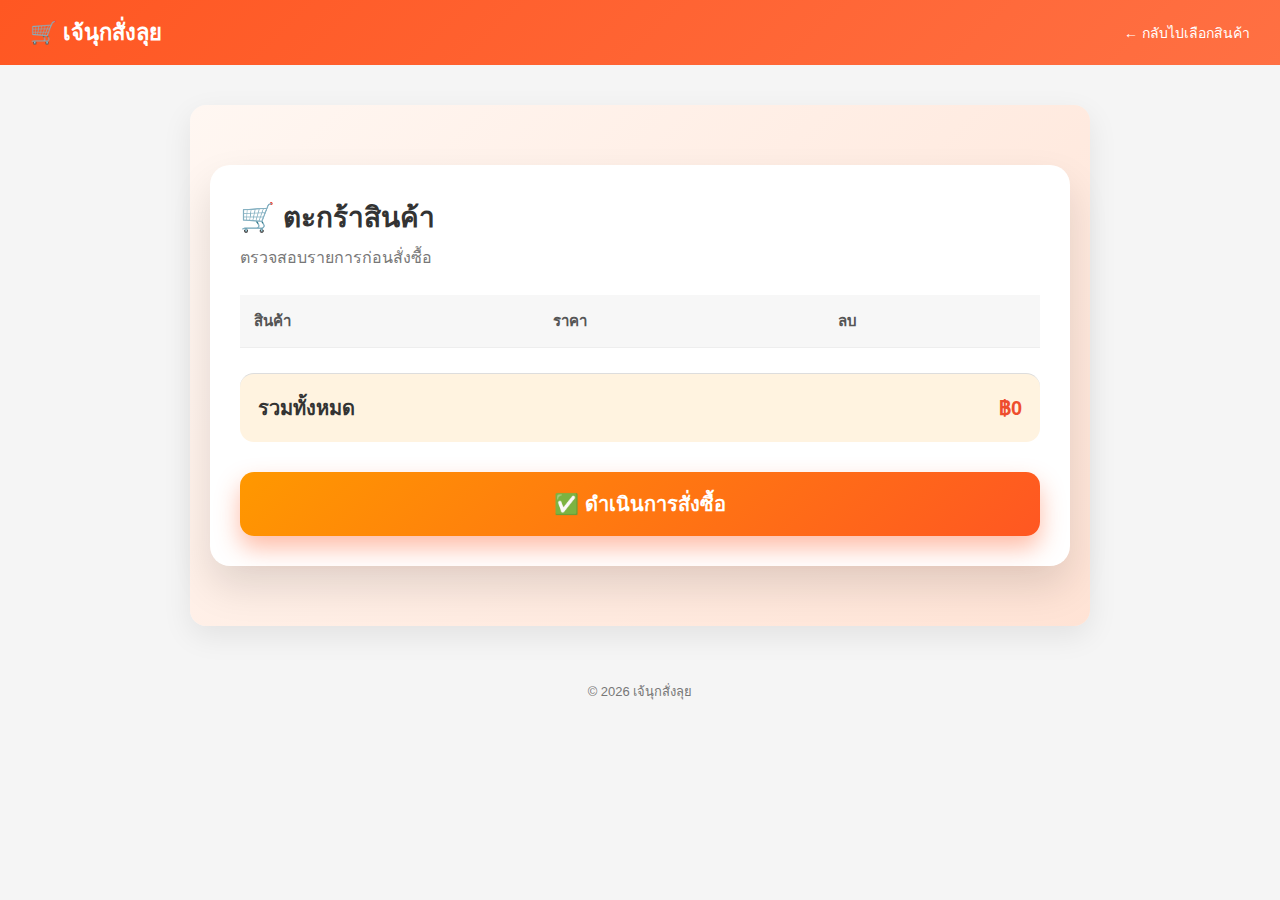
<file: cart.html>
<!DOCTYPE html>
<html lang="th">
<head>
  <meta charset="UTF-8">
  <title>ตะกร้าสินค้า</title>
  <link rel="stylesheet" href="style.css">
</head>
<body>

<header class="header">
  <div class="logo">🛒 เจ้นุกสั่งลุย</div>
  <a href="index.html" class="login-link">← กลับไปเลือกสินค้า</a>
</header>

<section class="cart-page">
  <div class="cart-card">

    <div class="cart-header">
      <h2>🛒 ตะกร้าสินค้า</h2>
      <p>ตรวจสอบรายการก่อนสั่งซื้อ</p>
    </div>

    <table class="cart-table">
      <thead>
        <tr>
          <th>สินค้า</th>
          <th>ราคา</th>
          <th>ลบ</th>
        </tr>
      </thead>
      <tbody id="cartTable"></tbody>
    </table>

    <div class="cart-summary">
      <span>รวมทั้งหมด</span>
      <b>฿<span id="cartTotal">0</span></b>
    </div>

    <a href="checkout.html" class="checkout-btn">
      ✅ ดำเนินการสั่งซื้อ
    </a>

  </div>
</section>

<script src="cart.js"></script>
<footer>
  © 2026 เจ้นุกสั่งลุย
</footer>
</body>
</html>
</file>
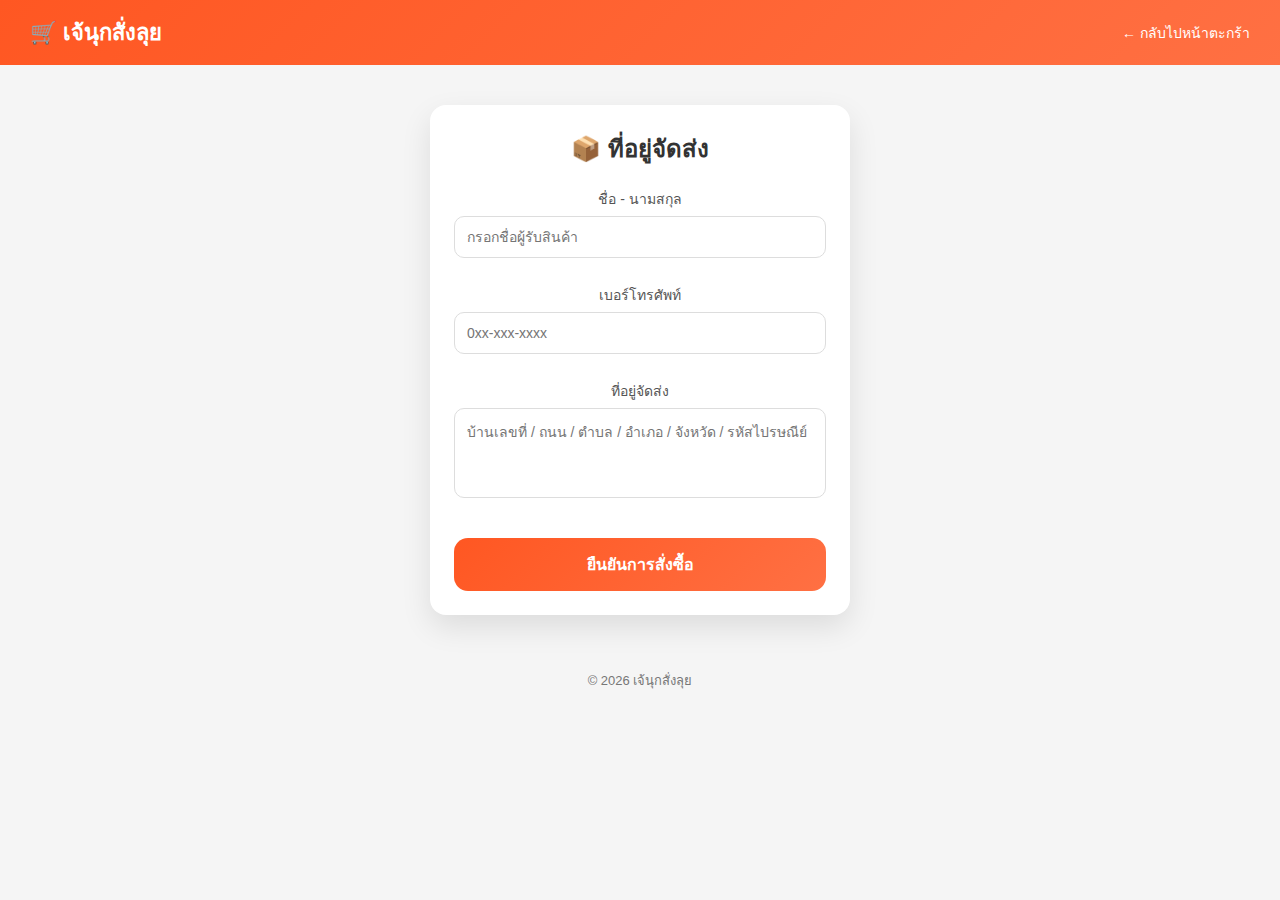
<file: checkout.html>
<!DOCTYPE html>
<html lang="th">
<head>
  <meta charset="UTF-8">
  <title>กรอกที่อยู่จัดส่ง</title>
  <link rel="stylesheet" href="style.css">
</head>
<body>

<header class="header">
  <div class="logo">🛒 เจ้นุกสั่งลุย</div>
  <a href="cart.html" class="back-link">← กลับไปหน้าตะกร้า</a>
</header>

<section class="checkout-page">
  <h2>📦 ที่อยู่จัดส่ง</h2>

  <div class="form-group">
    <label>ชื่อ - นามสกุล</label>
    <input type="text" placeholder="กรอกชื่อผู้รับสินค้า">
  </div>

  <div class="form-group">
    <label>เบอร์โทรศัพท์</label>
    <input type="text" placeholder="0xx-xxx-xxxx">
  </div>

  <div class="form-group">
    <label>ที่อยู่จัดส่ง</label>
    <textarea placeholder="บ้านเลขที่ / ถนน / ตำบล / อำเภอ / จังหวัด / รหัสไปรษณีย์"></textarea>
  </div>

 <button class="confirm-btn" onclick="confirmOrder()">
  ยืนยันการสั่งซื้อ
</button>
<div class="order-status" id="orderStatus">
  <div class="status-icon">📦</div>
  <h3 id="statusText">กำลังจัดส่งสินค้า</h3>
  <p>ขอบคุณสำหรับการสั่งซื้อ</p>
</div>

</section>


<div class="order-status" id="orderStatus">
  <div class="status-icon">📦</div>
  <h3 id="statusText"></h3>
  <p>ขอบคุณสำหรับการสั่งซื้อ</p>
</div>

<!-- ✅ ใส่ตรงนี้ -->
<script>
function confirmOrder() {
  const statusBox = document.getElementById("orderStatus");
  const statusText = document.getElementById("statusText");

  statusBox.style.display = "block";
  statusText.textContent = "📦 กำลังจัดส่งสินค้า";

  setTimeout(() => {
    statusText.textContent = "✅ จัดส่งสำเร็จแล้ว";
  }, 3000);
}
</script>
<script src="checkout.js"></script>

</body>
</html>

<footer>
  © 2026 เจ้นุกสั่งลุย
</footer>

</body>
</html>
</file>
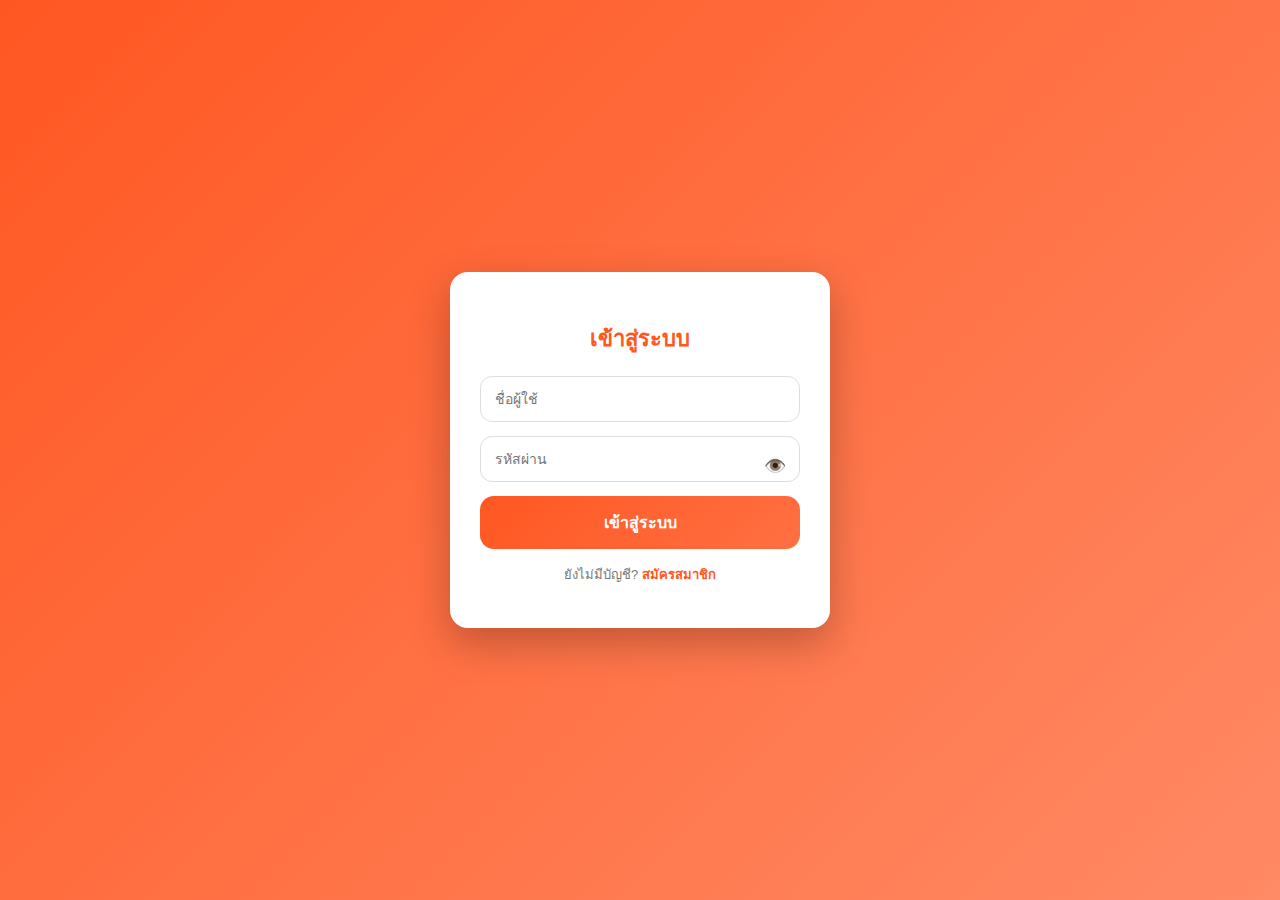
<file: login.html>
<!DOCTYPE html>
<html lang="th">
<head>
  <meta charset="UTF-8">
  <title>Login</title>
  <link rel="stylesheet" href="login.css">
</head>
<body>

<div class="login-box">
  <h2>เข้าสู่ระบบ</h2>

  <input type="text" id="loginUser" placeholder="ชื่อผู้ใช้">

  <div class="password-box">
    <input type="password" id="loginPass" placeholder="รหัสผ่าน">
    <span class="toggle" onclick="togglePassword('loginPass', this)">👁️</span>
  </div>

  <button onclick="login()">เข้าสู่ระบบ</button>

  <p class="hint">
    ยังไม่มีบัญชี?
    <a href="register.html">สมัครสมาชิก</a>
  </p>
</div>

<script src="auth.js"></script>
</body>
</html>
</file>
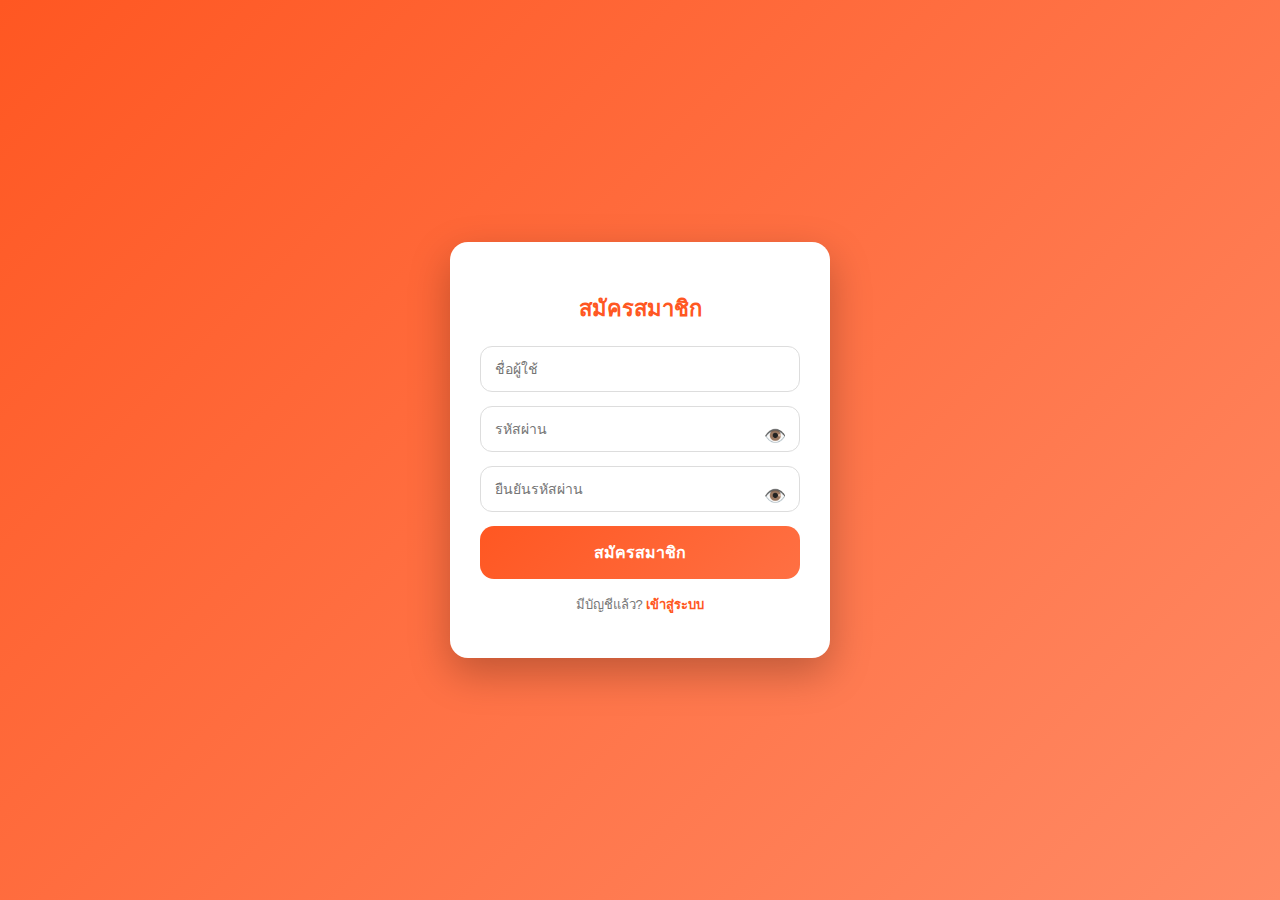
<file: register.html>
<!DOCTYPE html>
<html lang="th">
<head>
  <meta charset="UTF-8">
  <title>Register</title>
  <link rel="stylesheet" href="login.css">
</head>
<body>

<div class="login-box">
  <h2>สมัครสมาชิก</h2>

  <input type="text" id="newUser" placeholder="ชื่อผู้ใช้">

  <div class="password-box">
    <input type="password" id="newPass" placeholder="รหัสผ่าน">
    <span class="toggle" onclick="togglePassword('newPass', this)">👁️</span>
  </div>

  <div class="password-box">
    <input type="password" id="confirmPass" placeholder="ยืนยันรหัสผ่าน">
    <span class="toggle" onclick="togglePassword('confirmPass', this)">👁️</span>
  </div>

  <button onclick="register()">สมัครสมาชิก</button>

  <p class="hint">
    มีบัญชีแล้ว?
    <a href="login.html">เข้าสู่ระบบ</a>
  </p>
</div>

<script src="auth.js"></script>

</body>
</html>
</file>
<file: style.css>
* {
  margin: 0;
  padding: 0;
  box-sizing: border-box;
  font-family: 'Segoe UI', sans-serif;
}

body {
  background: #f5f5f5;
}

/* HEADER */
.header {
  background: #ee4d2d;
  padding: 15px 30px;
  display: flex;
  align-items: center;
  gap: 20px;
  color: white;
}

.logo {
  font-size: 24px;
  font-weight: bold;
}

.search {
  flex: 1;
  padding: 10px;
  border-radius: 6px;
  border: none;
}

.header-right {
  display: flex;
  gap: 15px;
  align-items: center;
}

.login-link {
  color: white;
  text-decoration: none;
}

.cart {
  background: rgba(255,255,255,0.2);
  padding: 8px 12px;
  border-radius: 20px;
  cursor: pointer;
}

/* PRODUCTS */
.products {
  padding: 30px;
  display: grid;
  grid-template-columns: repeat(auto-fit, minmax(220px,1fr));
  gap: 20px;
}

.product-card {
  background: white;
  border-radius: 12px;
  padding: 15px;
  text-align: center;
  box-shadow: 0 5px 15px rgba(0,0,0,.1);
  transition: 0.3s;
}

.product-card:hover {
  transform: translateY(-5px);
}

.product-card img {
  width: 100%;
  border-radius: 10px;
}

.product-card h3 {
  margin: 10px 0;
}

.price {
  color: #ee4d2d;
  font-size: 20px;
  font-weight: bold;
}

.product-card button {
  margin-top: 10px;
  width: 100%;
  padding: 10px;
  background: #ee4d2d;
  color: white;
  border: none;
  border-radius: 8px;
  cursor: pointer;
}

/* CART */
.cart-box {
  position: fixed;
  right: 20px;
  top: 80px;
  width: 300px;
  background: white;
  border-radius: 10px;
  padding: 15px;
  box-shadow: 0 10px 30px rgba(0,0,0,.2);
  display: none;
}

.cart-box.show {
  display: block;
}

.cart-box ul {
  list-style: none;
  margin: 10px 0;
}

.cart-box li {
  display: flex;
  justify-content: space-between;
  margin-bottom: 8px;
}

.cart-footer {
  border-top: 1px solid #ddd;
  padding-top: 10px;
  display: flex;
  justify-content: space-between;
}
.product-card img {
  width: 100%;
  height: 200px;
  object-fit: cover;
  border-radius: 10px;
  margin-bottom: 10px;
}
/* ===== PRODUCT CARD (Shopee Style) ===== */
.products {
  padding: 30px;
  display: grid;
  grid-template-columns: repeat(auto-fit, minmax(180px, 1fr));
  gap: 16px;
}

.product-card {
  background: #fff;
  border-radius: 12px;
  padding: 10px;
  text-align: center;
  box-shadow: 0 4px 12px rgba(0,0,0,.08);
  transition: transform .2s;
}

.product-card:hover {
  transform: translateY(-4px);
}

/* รูปสินค้า */
.product-card img {
  width: 100%;
  height: 140px;          /* 👈 ขนาดกำลังดี */
  object-fit: cover;
  border-radius: 8px;
}

/* ชื่อสินค้า */
.product-card h3 {
  font-size: 15px;
  margin: 8px 0 4px;
}

/* ราคา */
.price {
  color: #ee4d2d;
  font-size: 18px;
  font-weight: bold;
}

/* ปุ่ม */
.product-card button {
  margin-top: 8px;
  width: 100%;
  padding: 8px;
  background: #ee4d2d;
  color: white;
  border: none;
  border-radius: 6px;
  cursor: pointer;
}

.product-card button:hover {
  background: #d84326;
}
/* ===== CART PAGE ===== */
.cart-page {
  max-width: 900px;
  margin: 30px auto;
  background: white;
  padding: 20px;
  border-radius: 12px;
  box-shadow: 0 5px 20px rgba(0,0,0,.1);
}

.cart-page h2 {
  margin-bottom: 20px;
}

.cart-table {
  width: 100%;
  border-collapse: collapse;
}

.cart-table th,
.cart-table td {
  padding: 12px;
  border-bottom: 1px solid #ddd;
  text-align: center;
}

.cart-table th {
  background: #f5f5f5;
}

.cart-summary {
  display: flex;
  justify-content: space-between;
  margin-top: 20px;
  font-size: 18px;
}

.checkout-btn {
  margin-top: 20px;
  width: 100%;
  padding: 12px;
  background: #ee4d2d;
  color: white;
  border: none;
  border-radius: 8px;
  font-size: 18px;
  cursor: pointer;
}

.checkout-btn:hover {
  background: #d84326;
}
/* ===== RESET ===== */
* {
  margin: 0;
  padding: 0;
  box-sizing: border-box;
  font-family: 'Segoe UI', Tahoma, sans-serif;
}

body {
  background: #f5f5f5;
}

/* ===== HEADER ===== */
.header {
  background: #ee4d2d;
  color: white;
  padding: 15px 30px;
  display: flex;
  justify-content: space-between;
  align-items: center;
}

.logo {
  font-size: 24px;
  font-weight: bold;
}

.login-link {
  color: white;
  text-decoration: none;
  font-size: 14px;
}

/* ===== CART PAGE ===== */
.cart-page {
  max-width: 900px;
  margin: 30px auto;
  background: #ffffff;
  padding: 25px;
  border-radius: 14px;
  box-shadow: 0 8px 25px rgba(0,0,0,0.1);
}

.cart-page h2 {
  margin-bottom: 20px;
  font-size: 22px;
  color: #333;
}

/* ===== TABLE ===== */
.cart-table {
  width: 100%;
  border-collapse: collapse;
}

.cart-table thead {
  background: #f9f9f9;
}

.cart-table th,
.cart-table td {
  padding: 14px 10px;
  text-align: center;
  border-bottom: 1px solid #eee;
}

.cart-table th {
  font-weight: 600;
  color: #555;
}

.cart-table td {
  font-size: 15px;
}

/* ปุ่มลบ */
.cart-table button {
  background: none;
  border: none;
  font-size: 18px;
  cursor: pointer;
}

/* ===== SUMMARY ===== */
.cart-summary {
  display: flex;
  justify-content: space-between;
  align-items: center;
  margin-top: 20px;
  padding-top: 15px;
  border-top: 1px solid #ddd;
  font-size: 18px;
}

.cart-summary b {
  color: #ee4d2d;
}

/* ===== CHECKOUT BUTTON ===== */
.checkout-btn {
  width: 100%;
  margin-top: 25px;
  padding: 14px;
  font-size: 18px;
  background: #ee4d2d;
  color: white;
  border: none;
  border-radius: 10px;
  cursor: pointer;
  transition: 0.2s;
}

.checkout-btn:hover {
  background: #d84326;
}

/* ===== RESPONSIVE ===== */
@media (max-width: 600px) {
  .cart-page {
    margin: 15px;
    padding: 15px;
  }

  .cart-table th,
  .cart-table td {
    font-size: 14px;
    padding: 10px;
  }

  .checkout-btn {
    font-size: 16px;
    padding: 12px;
  }
}
/* ORDER BUTTON */
.order-btn {
  display: block;
  width: 100%;
  margin-top: 25px;
  padding: 14px;
  background: #d84326;
  color: white;
  text-align: center;
  font-size: 18px;
  font-weight: bold;
  border-radius: 12px;
  text-decoration: none;
  transition: 0.25s;
}

.order-btn:hover {
  background: #e65c00;
  transform: scale(1.02);
}
footer {
  text-align: center;
  padding: 15px 0;
  color: #666;
  font-size: 14px;
  background: #f5f5f5;
}
.checkout-page {
  max-width: 420px;
  margin: 30px auto;
  background: #fff;
  padding: 20px;
  border-radius: 14px;
}

.checkout-page h2 {
  text-align: center;
  margin-bottom: 15px;
}

.checkout-page input,
.checkout-page textarea {
  width: 100%;
  margin-bottom: 12px;
  padding: 10px;
  border-radius: 8px;
  border: 1px solid #ccc;
}

.checkout-page textarea {
  height: 90px;
  resize: none;
}

.confirm-btn {
  width: 100%;
  padding: 12px;
  background: #d84326;
  color: #fff;
  border: none;
  border-radius: 10px;
  font-size: 16px;
}
.checkout-btn {
  display: block;              /* ให้กินเต็มบรรทัด */
  width: 100%;
  margin-top: 15px;
  padding: 14px;
  text-align: center;

  background: #d84326;         /* สีส้มแบบร้านค้า */
  color: #fff;
  font-size: 16px;
  font-weight: bold;

  text-decoration: none;       /* เอาขีดเส้นใต้ลิงก์ออก */
  border-radius: 12px;

  transition: 0.2s ease;
}

/* เอฟเฟกต์ตอนเอาเมาส์ชี้ */
.checkout-btn:hover {
  background: #d84326;
  transform: translateY(-2px);
  box-shadow: 0 6px 12px rgba(0,0,0,0.15);
}

/* เอฟเฟกต์ตอนกด */
.checkout-btn:active {
  transform: scale(0.98);
}
/* รีเซ็ตพื้นฐาน */
body {
  margin: 0;
  font-family: "Segoe UI", Tahoma, sans-serif;
  background: #f5f5f5;
  color: #333;
}

/* HEADER */
.header {
  background: #ff5722;
  color: #fff;
  padding: 14px 20px;
  display: flex;
  justify-content: space-between;
  align-items: center;
}

.logo {
  font-size: 18px;
  font-weight: bold;
}

.back-link {
  color: #fff;
  text-decoration: none;
  font-size: 14px;
}

/* หน้า checkout */
.checkout-page {
  max-width: 480px;
  margin: 30px auto;
  background: #fff;
  padding: 24px;
  border-radius: 16px;
  box-shadow: 0 10px 25px rgba(0,0,0,0.08);
}

.checkout-page h2 {
  text-align: center;
  margin-bottom: 20px;
}

/* กลุ่มฟอร์ม */
.form-group {
  margin-bottom: 14px;
}

.form-group label {
  display: block;
  font-size: 14px;
  margin-bottom: 6px;
  color: #555;
}

.form-group input,
.form-group textarea {
  width: 100%;
  padding: 12px;
  border-radius: 10px;
  border: 1px solid #ddd;
  font-size: 14px;
  outline: none;
  transition: 0.2s;
}

.form-group input:focus,
.form-group textarea:focus {
  border-color: #ff5722;
  box-shadow: 0 0 0 2px rgba(255,87,34,0.15);
}

.form-group textarea {
  resize: none;
  height: 90px;
}

/* ปุ่มยืนยัน */
.confirm-btn {
  width: 100%;
  margin-top: 10px;
  padding: 14px;
  background: linear-gradient(135deg, #ff5722, #ff7043);
  color: #fff;
  border: none;
  border-radius: 14px;
  font-size: 16px;
  font-weight: bold;
  cursor: pointer;
  transition: 0.2s;
}

.confirm-btn:hover {
  transform: translateY(-2px);
  box-shadow: 0 8px 18px rgba(255,87,34,0.35);
}

/* FOOTER */
footer {
  text-align: center;
  margin: 25px 0;
  font-size: 13px;
  color: #777;
}
/* ===== Reset & Body ===== */
* {
  box-sizing: border-box;
}

body {
  margin: 0;
  font-family: "Segoe UI", Tahoma, sans-serif;
  background: #f4f4f4;
  color: #333;
}

/* ===== Header ===== */
.header {
  background: linear-gradient(135deg, #ff5722, #ff7043);
  color: #fff;
  padding: 14px 20px;
  display: flex;
  justify-content: space-between;
  align-items: center;
}

.logo {
  font-size: 18px;
  font-weight: bold;
}

.back-link {
  color: #fff;
  text-decoration: none;
  font-size: 14px;
}

.back-link:hover {
  text-decoration: underline;
}

/* ===== Checkout Page ===== */
.checkout-page {
  max-width: 420px;
  margin: 40px auto;
  background: #fff;
  padding: 24px;
  border-radius: 16px;
  box-shadow: 0 12px 30px rgba(0,0,0,0.1);
  text-align: center;
}

/* ===== Confirm Button ===== */
.confirm-btn {
  width: 100%;
  padding: 14px;
  background: linear-gradient(135deg, #ff5722, #ff7043);
  color: #fff;
  border: none;
  border-radius: 14px;
  font-size: 16px;
  font-weight: bold;
  cursor: pointer;
  transition: 0.2s ease;
}

.confirm-btn:hover {
  transform: translateY(-2px);
  box-shadow: 0 8px 18px rgba(255,87,34,0.35);
}

.confirm-btn:active {
  transform: scale(0.97);
}

/* ===== Order Status ===== */
.order-status {
  display: none;
  margin-top: 25px;
  padding: 20px;
  background: #e8f5e9;
  border-radius: 14px;
  border: 1px solid #c8e6c9;
  animation: fadeIn 0.4s ease;
}

.status-icon {
  font-size: 42px;
  margin-bottom: 8px;
}

.order-status h3 {
  margin: 8px 0;
  color: #2e7d32;
}

.order-status p {
  font-size: 14px;
  color: #555;
}

/* ===== Animation ===== */
@keyframes fadeIn {
  from {
    opacity: 0;
    transform: translateY(8px);
  }
  to {
    opacity: 1;
    transform: translateY(0);
  }
}
* {
  box-sizing: border-box;
  font-family: "Segoe UI", sans-serif;
}

body {
  margin: 0;
  background: #f5f5f5;
  color: #333;
}

/* HEADER */
.header {
  background: linear-gradient(135deg, #ff5722, #ff7043);
  color: #fff;
  padding: 15px 30px;
  display: flex;
  align-items: center;
  justify-content: space-between;
}

.logo {
  font-size: 22px;
  font-weight: bold;
}

.search {
  width: 300px;
  padding: 10px 15px;
  border-radius: 30px;
  border: none;
  outline: none;
}

.header-right a {
  color: #fff;
  text-decoration: none;
  margin-left: 15px;
  font-weight: bold;
}

/* CONTENT */
.container {
  max-width: 1200px;
  margin: auto;
  padding: 30px 20px;
}

.section-title {
  margin-bottom: 20px;
}

/* PRODUCTS */
.products {
  display: grid;
  grid-template-columns: repeat(auto-fill, minmax(220px, 1fr));
  gap: 25px;
}

.product-card {
  background: #fff;
  border-radius: 18px;
  padding: 15px;
  text-align: center;
  box-shadow: 0 10px 25px rgba(0,0,0,0.1);
  transition: transform 0.2s ease, box-shadow 0.2s ease;
}

.product-card:hover {
  transform: translateY(-6px);
  box-shadow: 0 18px 35px rgba(0,0,0,0.15);
}

.product-card img {
  width: 100%;
  max-height: 180px;
  object-fit: cover;
  border-radius: 14px;
}

.product-card h3 {
  margin: 12px 0 5px;
}

.price {
  color: #ff5722;
  font-weight: bold;
  font-size: 18px;
}

.product-card button {
  margin-top: 10px;
  width: 100%;
  padding: 12px;
  border-radius: 30px;
  border: none;
  background: linear-gradient(135deg, #ff5722, #ff7043);
  color: #fff;
  font-size: 15px;
  cursor: pointer;
}

.product-card button:hover {
  opacity: 0.9;
}

/* FOOTER */
.footer {
  text-align: center;
  padding: 20px;
  background: #222;
  color: #aaa;
  margin-top: 40px;
}
/* ===== Cart Page ===== */
.cart-page {
  max-width: 900px;
  margin: 40px auto;
  background: #fff;
  padding: 30px;
  border-radius: 16px;
  box-shadow: 0 10px 30px rgba(0,0,0,0.08);
}

.cart-page h2 {
  margin-bottom: 20px;
  font-size: 26px;
}

/* ===== Table ===== */
.cart-table {
  width: 100%;
  border-collapse: collapse;
}

.cart-table th {
  background: #f7f7f7;
  text-align: left;
  padding: 12px;
  font-weight: 600;
}

.cart-table td {
  padding: 14px 12px;
  border-bottom: 1px solid #eee;
}

.cart-table tr:hover {
  background: #fafafa;
}

/* ปุ่มลบ */
.remove-btn {
  background: #ff4d4f;
  color: white;
  border: none;
  padding: 6px 12px;
  border-radius: 8px;
  cursor: pointer;
}

.remove-btn:hover {
  background: #e53935;
}

/* ===== Summary ===== */
.cart-summary {
  display: flex;
  justify-content: space-between;
  align-items: center;
  margin-top: 25px;
  font-size: 20px;
}

/* ===== Checkout Button ===== */
.checkout-btn {
  display: block;
  margin-top: 30px;
  text-align: center;
  background: linear-gradient(135deg,#ff9800,#ff5722);
  color: #fff;
  padding: 14px;
  border-radius: 12px;
  font-size: 18px;
  text-decoration: none;
}

.checkout-btn:hover {
  opacity: 0.9;
}
.cart-page {
  display: flex;
  justify-content: center;
  padding: 60px 20px;
  background: linear-gradient(135deg,#fff7f2,#ffe3d5);
}

/* กล่องหลัก */
.cart-card {
  width: 100%;
  max-width: 900px;
  background: #fff;
  border-radius: 20px;
  padding: 30px;
  box-shadow: 0 20px 40px rgba(0,0,0,0.12);
}

/* Header */
.cart-header {
  margin-bottom: 25px;
}

.cart-header h2 {
  font-size: 28px;
  margin-bottom: 6px;
}

.cart-header p {
  color: #777;
}

/* Table */
.cart-table {
  width: 100%;
  border-collapse: collapse;
}

.cart-table thead {
  background: #fff1e6;
}

.cart-table th {
  padding: 14px;
  text-align: left;
  font-size: 15px;
}

.cart-table td {
  padding: 16px 14px;
  border-bottom: 1px solid #eee;
}

.cart-table tr:hover {
  background: #fffaf7;
}

/* Summary */
.cart-summary {
  margin-top: 25px;
  display: flex;
  justify-content: space-between;
  align-items: center;
  padding: 18px;
  background: #fff3e0;
  border-radius: 14px;
  font-size: 20px;
  font-weight: bold;
}

/* Checkout Button */
.checkout-btn {
  display: block;
  margin-top: 30px;
  padding: 16px;
  text-align: center;
  font-size: 20px;
  font-weight: bold;
  border-radius: 14px;
  text-decoration: none;
  color: #fff;
  background: linear-gradient(135deg,#ff9800,#ff5722);
  box-shadow: 0 12px 25px rgba(255,87,34,0.4);
  transition: 0.3s;
}

.checkout-btn:hover {
  transform: translateY(-4px);
  box-shadow: 0 18px 35px rgba(255,87,34,0.55);
}
</file>
<file: login.css>
/* ===== Reset ===== */
* {
  box-sizing: border-box;
  font-family: "Segoe UI", Tahoma, sans-serif;
}

/* ===== Background ===== */
body {
  margin: 0;
  min-height: 100vh;
  background: linear-gradient(135deg, #ff5722, #ff8a65);
  display: flex;
  justify-content: center;
  align-items: center;
}

/* ===== Login / Register Box ===== */
.login-box {
  width: 100%;
  max-width: 380px;
  background: #fff;
  padding: 28px;
  border-radius: 18px;
  box-shadow: 0 15px 40px rgba(0,0,0,0.2);
  text-align: center;
  animation: slideUp 0.5s ease;
}

.login-box h2 {
  margin-bottom: 20px;
  color: #ff5722;
  font-size: 22px;
}

/* ===== Input ===== */
.login-box input {
  width: 100%;
  padding: 14px;
  margin-bottom: 14px;
  border-radius: 12px;
  border: 1px solid #ddd;
  font-size: 14px;
  outline: none;
  transition: 0.2s;
}

.login-box input:focus {
  border-color: #ff5722;
  box-shadow: 0 0 0 2px rgba(255,87,34,0.2);
}

/* ===== Button ===== */
.login-box button {
  width: 100%;
  padding: 14px;
  background: linear-gradient(135deg, #ff5722, #ff7043);
  color: #fff;
  border: none;
  border-radius: 14px;
  font-size: 16px;
  font-weight: bold;
  cursor: pointer;
  transition: 0.25s ease;
}

.login-box button:hover {
  transform: translateY(-2px);
  box-shadow: 0 10px 25px rgba(255,87,34,0.45);
}

.login-box button:active {
  transform: scale(0.97);
}

/* ===== Small Text / Links (เผื่อใช้) ===== */
.login-box .hint {
  margin-top: 15px;
  font-size: 13px;
  color: #777;
}

.login-box .hint a {
  color: #ff5722;
  text-decoration: none;
  font-weight: bold;
}

/* ===== Animation ===== */
@keyframes slideUp {
  from {
    opacity: 0;
    transform: translateY(30px);
  }
  to {
    opacity: 1;
    transform: translateY(0);
  }
}
* {
  box-sizing: border-box;
  font-family: "Segoe UI", Tahoma, sans-serif;
}

body {
  margin: 0;
  min-height: 100vh;
  background: linear-gradient(135deg, #ff5722, #ff8a65);
  display: flex;
  justify-content: center;
  align-items: center;
}

.login-box {
  width: 100%;
  max-width: 380px;
  background: #fff;
  padding: 28px;
  border-radius: 18px;
  box-shadow: 0 15px 40px rgba(0,0,0,0.2);
  text-align: center;
  animation: slideUp 0.5s ease;
}

.login-box h2 {
  margin-bottom: 20px;
  color: #ff5722;
}

.login-box input {
  width: 100%;
  padding: 14px;
  margin-bottom: 14px;
  border-radius: 12px;
  border: 1px solid #ddd;
  font-size: 14px;
  outline: none;
}

.login-box input:focus {
  border-color: #ff5722;
  box-shadow: 0 0 0 2px rgba(255,87,34,0.2);
}

/* กล่องรหัสผ่าน + ปุ่มตา */
.password-box {
  position: relative;
}

.password-box .toggle {
  position: absolute;
  right: 14px;
  top: 50%;
  transform: translateY(-50%);
  cursor: pointer;
  font-size: 18px;
}

.login-box button {
  width: 100%;
  padding: 14px;
  background: linear-gradient(135deg, #ff5722, #ff7043);
  color: #fff;
  border: none;
  border-radius: 14px;
  font-size: 16px;
  font-weight: bold;
  cursor: pointer;
  transition: 0.25s;
}

.login-box button:hover {
  transform: translateY(-2px);
  box-shadow: 0 10px 25px rgba(255,87,34,0.45);
}

.hint {
  margin-top: 15px;
  font-size: 13px;
  color: #777;
}

.hint a {
  color: #ff5722;
  text-decoration: none;
  font-weight: bold;
}

@keyframes slideUp {
  from { opacity: 0; transform: translateY(30px); }
  to { opacity: 1; transform: translateY(0); }
}
* {
  box-sizing: border-box;
  font-family: "Segoe UI", sans-serif;
}

body {
  margin: 0;
  min-height: 100vh;
  background: linear-gradient(135deg, #ff5722, #ff8a65);
  display: flex;
  justify-content: center;
  align-items: center;
}

.login-box {
  width: 100%;
  max-width: 380px;
  background: #fff;
  padding: 30px;
  border-radius: 18px;
  box-shadow: 0 15px 40px rgba(0,0,0,0.25);
  text-align: center;
}

.login-box h2 {
  margin-bottom: 20px;
  color: #ff5722;
}

.login-box input {
  width: 100%;
  padding: 14px;
  margin-bottom: 14px;
  border-radius: 12px;
  border: 1px solid #ddd;
  font-size: 14px;
}

.password-box {
  position: relative;
}

.toggle {
  position: absolute;
  right: 14px;
  top: 50%;
  transform: translateY(-50%);
  cursor: pointer;
}

button {
  width: 100%;
  padding: 14px;
  background: linear-gradient(135deg, #ff5722, #ff7043);
  color: #fff;
  border: none;
  border-radius: 14px;
  font-size: 16px;
  font-weight: bold;
  cursor: pointer;
}

button:hover {
  opacity: 0.9;
}

.hint {
  margin-top: 15px;
  font-size: 13px;
}

.hint a {
  color: #ff5722;
  text-decoration: none;
  font-weight: bold;
}
</file>
